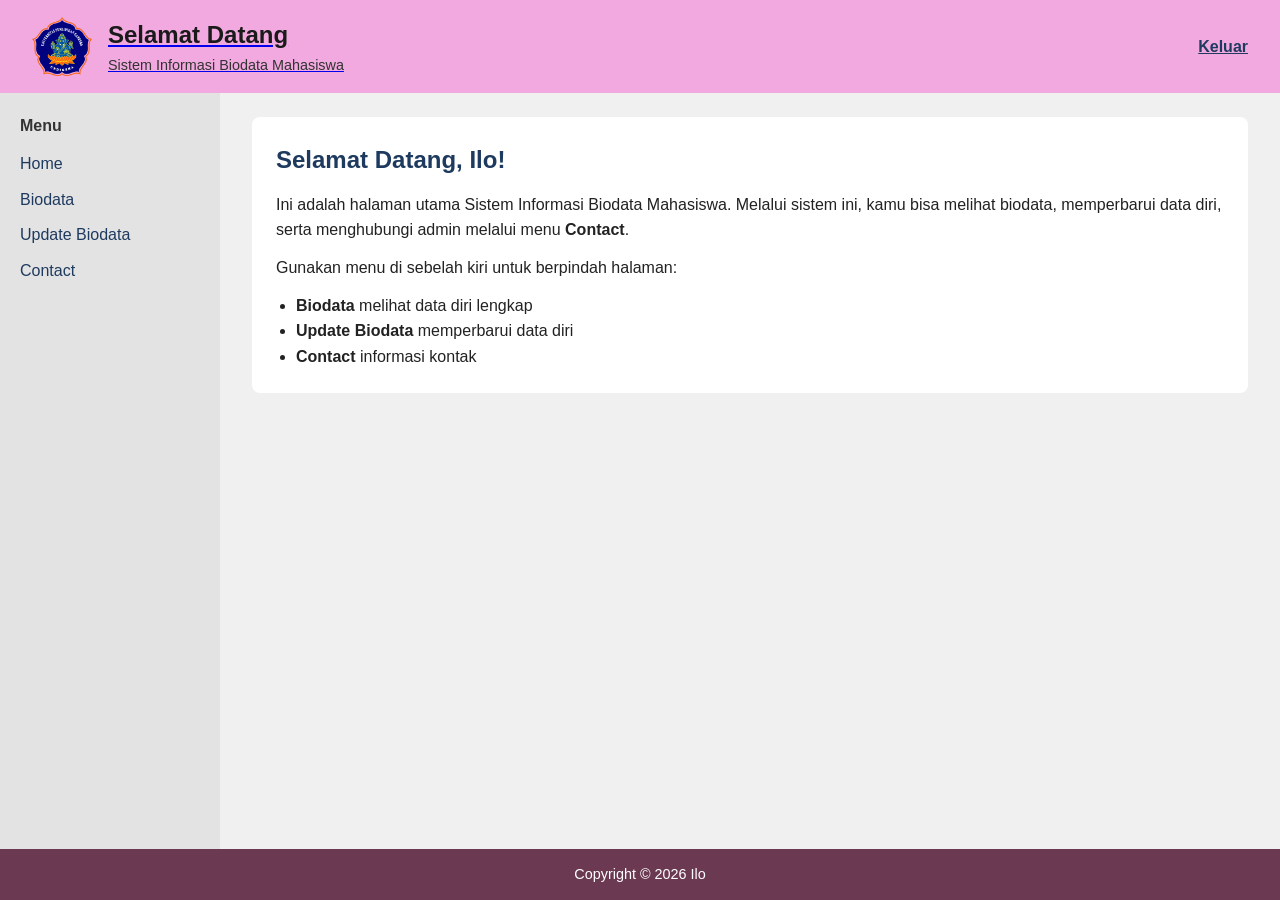
<file: index.html>
<!DOCTYPE html>
<html lang="id">
<head>
    <meta charset="UTF-8">
    <meta name="viewport" content="width=device-width, initial-scale=1.0">
    <meta name="description" content="Sistem Informasi Biodata Mahasiswa">
    <title>Home - Biodata Mahasiswa</title>
    <link rel="stylesheet" href="assets/style.css">
</head>
<body>

    <header class="topbar">
        <a href="index.html" class="brand">
            <img src="assets/logo-undiksha.png" alt="Logo Undiksha" class="logo">
            <div>
                <h1>Selamat Datang</h1>
                <p>Sistem Informasi Biodata Mahasiswa</p>
            </div>
        </a>
        <a href="#" class="logout">Keluar</a>
    </header>

    <div class="layout">
        <nav class="sidebar">
            <h2>Menu</h2>
            <ul>
                <li><a href="index.html">Home</a></li>
                <li><a href="biodata.html">Biodata</a></li>
                <li><a href="update.html">Update Biodata</a></li>
                <li><a href="contact.html">Contact</a></li>
            </ul>
        </nav>

        <main>
            <section class="welcome-section">
                <h2>Selamat Datang, Ilo!</h2>
                <p>Ini adalah halaman utama Sistem Informasi Biodata Mahasiswa. Melalui sistem ini, kamu bisa melihat biodata, memperbarui data diri, serta menghubungi admin melalui menu <strong>Contact</strong>.</p>
                <p>Gunakan menu di sebelah kiri untuk berpindah halaman:</p>
                <ul>
                    <li><strong>Biodata</strong> melihat data diri lengkap</li>
                    <li><strong>Update Biodata</strong> memperbarui data diri</li>
                    <li><strong>Contact</strong> informasi kontak</li>
                </ul>
            </section>
        </main>
    </div>

    <footer>
        <p>Copyright &copy; 2026 Ilo</p>
    </footer>

</body>
</html>
</file>
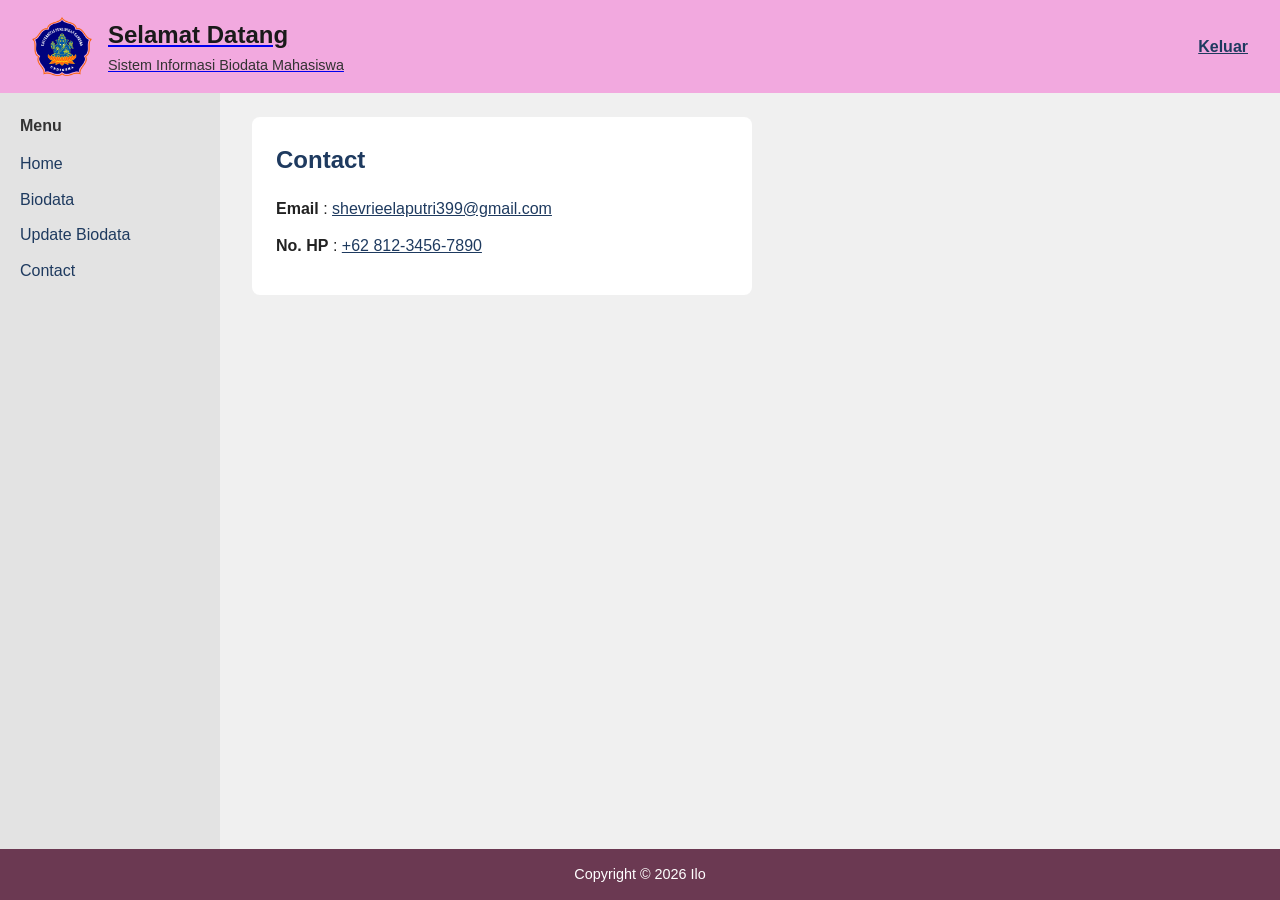
<file: contact.html>
<!DOCTYPE html>
<html lang="id">
<head>
    <meta charset="UTF-8">
    <meta name="viewport" content="width=device-width, initial-scale=1.0">
    <meta name="description" content="Kontak mahasiswa">
    <title>Contact - Biodata Mahasiswa</title>
    <link rel="stylesheet" href="assets/style.css">
</head>
<body>

    <header class="topbar">
        <a href="index.html" class="brand">
            <img src="assets/logo-undiksha.png" alt="Logo Undiksha" class="logo">
            <div>
                <h1>Selamat Datang</h1>
                <p>Sistem Informasi Biodata Mahasiswa</p>
            </div>
        </a>
        <a href="#" class="logout">Keluar</a>
    </header>

    <div class="layout">
        <nav class="sidebar">
            <h2>Menu</h2>
            <ul>
                <li><a href="index.html">Home</a></li>
                <li><a href="biodata.html">Biodata</a></li>
                <li><a href="update.html">Update Biodata</a></li>
                <li><a href="contact.html">Contact</a></li>
            </ul>
        </nav>

        <main>
            <section class="contact-section">
                <h2>Contact</h2>
                <ul class="contact-list">
                    <li><strong>Email</strong> : <a href="mailto:shevrieelaputri399@gmail.com">shevrieelaputri399@gmail.com</a></li>
                    <li><strong>No. HP</strong> : <a href="tel:+6281234567890">+62 812-3456-7890</a></li>
                </ul>
            </section>
        </main>
    </div>

    <footer>
        <p>Copyright &copy; 2026 Ilo</p>
    </footer>

</body>
</html>
</file>
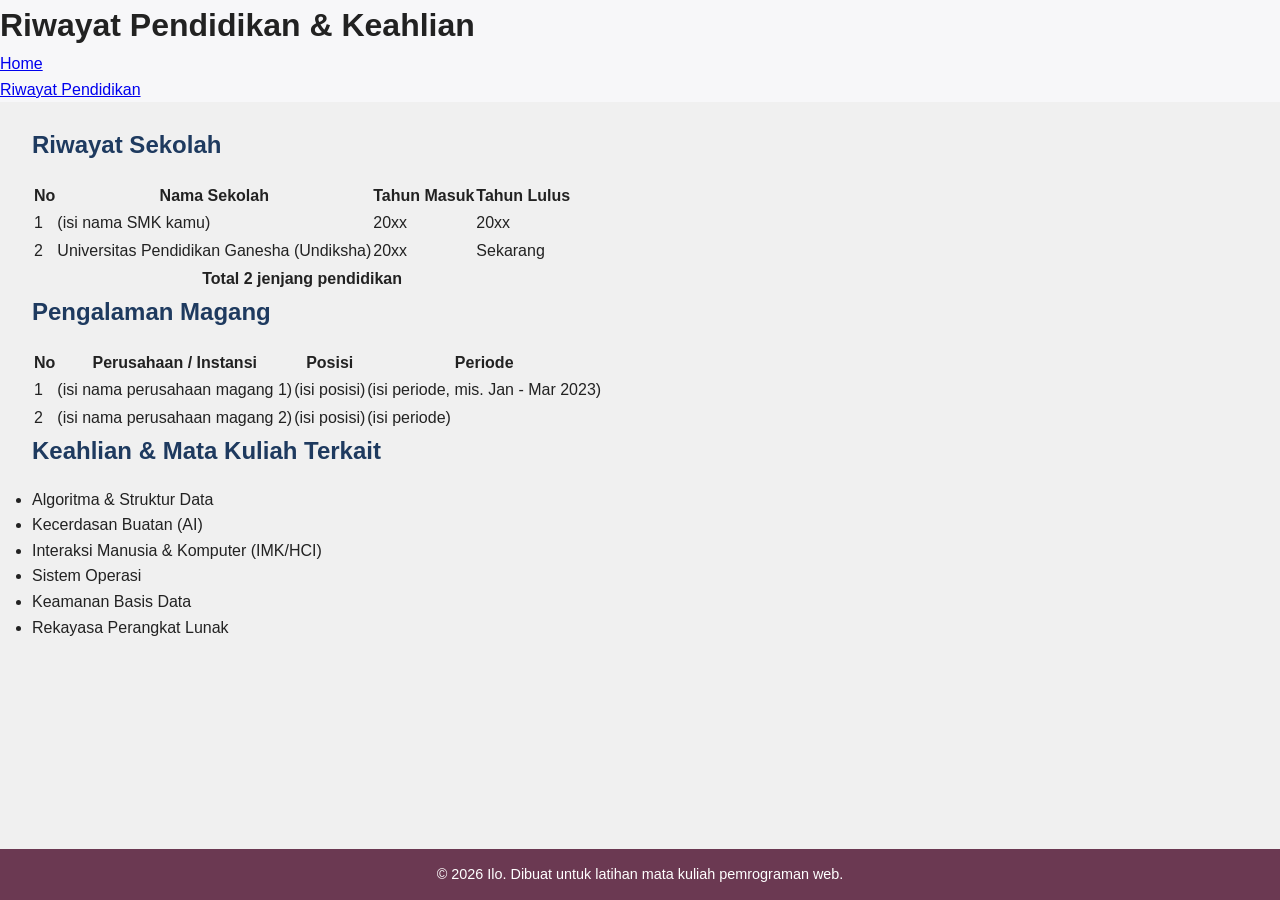
<file: riwayat.html>
<!DOCTYPE html>
<html lang="id">
<head>
    <meta charset="UTF-8">
    <meta name="viewport" content="width=device-width, initial-scale=1.0">
    <meta name="description" content="Halaman riwayat pendidikan dan keahlian mahasiswa">
    <title>Profil Mahasiswa - Riwayat Pendidikan</title>

    <link rel="stylesheet" href="assets/style.css">
</head>
<body>

    <header>
        <h1>Riwayat Pendidikan &amp; Keahlian</h1>
    </header>

    <nav>
        <ul>
            <li><a href="index.html">Home</a></li>
            <li><a href="riwayat.html">Riwayat Pendidikan</a></li>
        </ul>
    </nav>

    <main>
        <section class="riwayat-section">
            <h2>Riwayat Sekolah</h2>
            <table>
                <thead>
                    <tr>
                        <th>No</th>
                        <th>Nama Sekolah</th>
                        <th>Tahun Masuk</th>
                        <th>Tahun Lulus</th>
                    </tr>
                </thead>
                <tbody>
                    <tr>
                        <td>1</td>
                        <td>(isi nama SMK kamu)</td>
                        <td>20xx</td>
                        <td>20xx</td>
                    </tr>
                    <tr>
                        <td>2</td>
                        <td>Universitas Pendidikan Ganesha (Undiksha)</td>
                        <td>20xx</td>
                        <td>Sekarang</td>
                    </tr>
                </tbody>
                <tfoot>
                    <tr>
                        <th colspan="4">Total 2 jenjang pendidikan</th>
                    </tr>
                </tfoot>
            </table>
        </section>

        <section class="magang-section">
            <h2>Pengalaman Magang</h2>
            <table>
                <thead>
                    <tr>
                        <th>No</th>
                        <th>Perusahaan / Instansi</th>
                        <th>Posisi</th>
                        <th>Periode</th>
                    </tr>
                </thead>
                <tbody>
                    <tr>
                        <td>1</td>
                        <td>(isi nama perusahaan magang 1)</td>
                        <td>(isi posisi)</td>
                        <td>(isi periode, mis. Jan - Mar 2023)</td>
                    </tr>
                    <tr>
                        <td>2</td>
                        <td>(isi nama perusahaan magang 2)</td>
                        <td>(isi posisi)</td>
                        <td>(isi periode)</td>
                    </tr>
                </tbody>
            </table>
        </section>

        <section class="skill-section">
            <h2>Keahlian &amp; Mata Kuliah Terkait</h2>
            <ul>
                <li>Algoritma &amp; Struktur Data</li>
                <li>Kecerdasan Buatan (AI)</li>
                <li>Interaksi Manusia &amp; Komputer (IMK/HCI)</li>
                <li>Sistem Operasi</li>
                <li>Keamanan Basis Data</li>
                <li>Rekayasa Perangkat Lunak</li>
            </ul>
        </section>
    </main>

    <footer>
        <p>&copy; 2026 Ilo. Dibuat untuk latihan mata kuliah pemrograman web.</p>
    </footer>

</body>
</html>
</file>
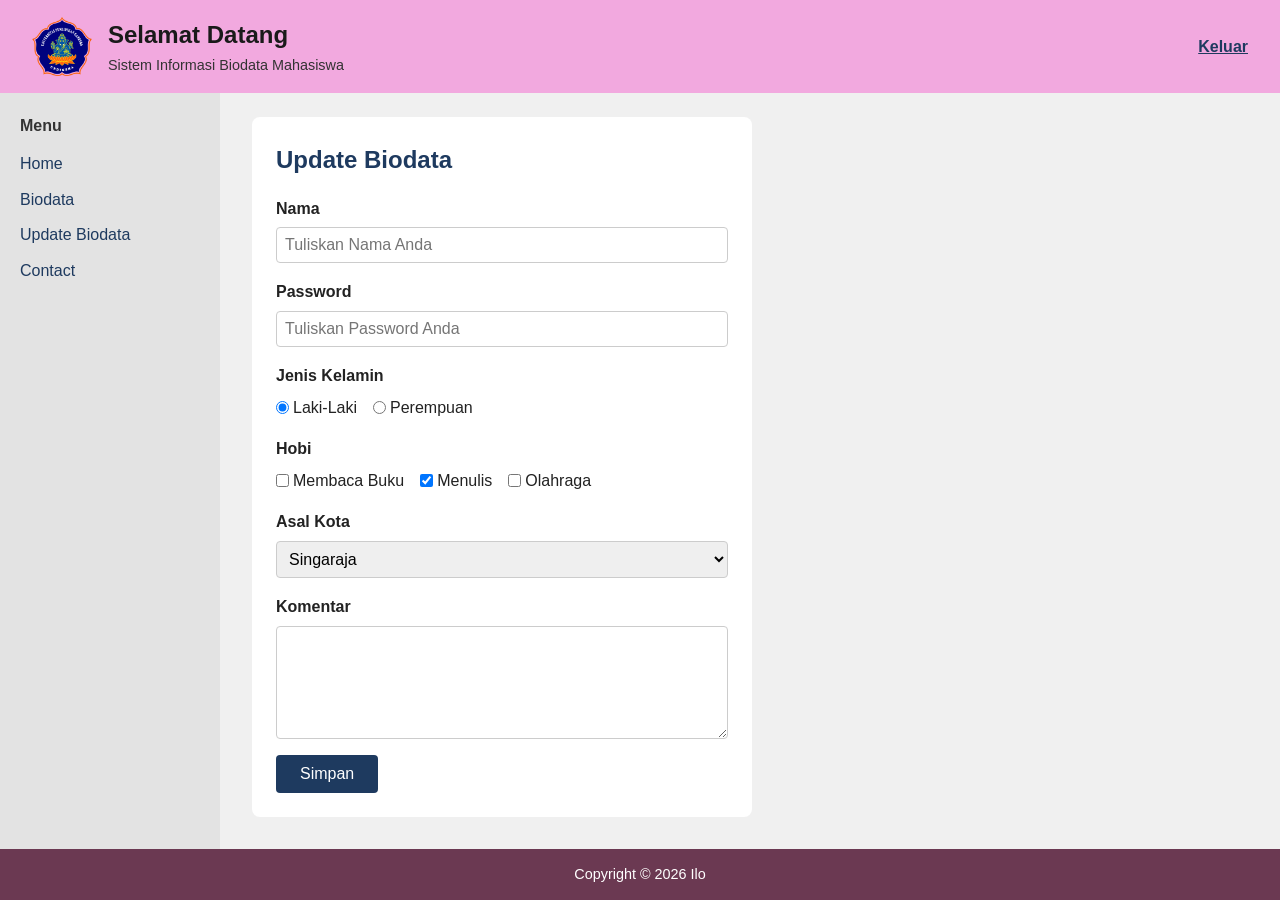
<file: update.html>
<!DOCTYPE html>
<html lang="id">
<head>
    <meta charset="UTF-8">
    <meta name="viewport" content="width=device-width, initial-scale=1.0">
    <meta name="description" content="Update biodata mahasiswa">
    <title>Update Biodata - Biodata Mahasiswa</title>
    <link rel="stylesheet" href="assets/style.css">
</head>
<body>

    <header class="topbar">
        <div class="brand">
            <img src="assets/logo-undiksha.png" alt="Logo Undiksha" class="logo">
            <div>
                <h1>Selamat Datang</h1>
                <p>Sistem Informasi Biodata Mahasiswa</p>
            </div>
        </div>
        <a href="#" class="logout">Keluar</a>
    </header>

    <div class="layout">
        <nav class="sidebar">
    <h2>Menu</h2>
    <ul>
        <li><a href="index.html">Home</a></li>
        <li><a href="biodata.html">Biodata</a></li>
        <li><a href="update.html">Update Biodata</a></li>
        <li><a href="contact.html">Contact</a></li>
    </ul>
</nav>

        <main>
            <section class="form-section">
                <h2>Update Biodata</h2>
                <form>
                    <div class="form-row">
                        <label for="nama">Nama</label>
                        <input type="text" id="nama" name="nama" placeholder="Tuliskan Nama Anda">
                    </div>

                    <div class="form-row">
                        <label for="password">Password</label>
                        <input type="password" id="password" name="password" placeholder="Tuliskan Password Anda">
                    </div>

                    <div class="form-row">
                        <label>Jenis Kelamin</label>
                        <div class="inline-options">
                            <label><input type="radio" name="kelamin" value="laki-laki" checked> Laki-Laki</label>
                            <label><input type="radio" name="kelamin" value="perempuan"> Perempuan</label>
                        </div>
                    </div>

                    <div class="form-row">
                        <label>Hobi</label>
                        <div class="inline-options">
                            <label><input type="checkbox" name="hobi" value="membaca"> Membaca Buku</label>
                            <label><input type="checkbox" name="hobi" value="menulis" checked> Menulis</label>
                            <label><input type="checkbox" name="hobi" value="olahraga"> Olahraga</label>
                        </div>
                    </div>

                    <div class="form-row">
                        <label for="kota">Asal Kota</label>
                        <select id="kota" name="kota">
                            <option value="singaraja">Singaraja</option>
                            <option value="denpasar">Denpasar</option>
                            <option value="tangerang">Tangerang</option>
                            <option value="jakarta">Jakarta</option>
                        </select>
                    </div>

                    <div class="form-row">
                        <label for="komentar">Komentar</label>
                        <textarea id="komentar" name="komentar" rows="5"></textarea>
                    </div>

                    <button type="submit">Simpan</button>
                </form>
            </section>
        </main>
    </div>

    <footer>
        <p>Copyright &copy; 2026 Ilo</p>
    </footer>

</body>
</html>
</file>
<file: assets/style.css>
* {
    margin: 0;
    padding: 0;
    box-sizing: border-box;
}

body {
    font-family: Arial, Helvetica, sans-serif;
    line-height: 1.6;
    color: #222;
    background-color: #f7f7f9;

    
    display: flex;
    flex-direction: column;
    min-height: 100vh;
}

/* HEADER / TOPBAR */
.topbar {
    background-color: #f2a9df;
    display: flex;
    justify-content: space-between;
    align-items: center;
    padding: 16px 32px;
}

.brand {
    display: flex;
    align-items: center;
    gap: 16px;
}

.brand .logo {
    width: 60px;
    height: 60px;
    object-fit: contain;
}

.brand h1 {
    font-size: 1.5rem;
    color: #1a1a1a;
}

.brand p {
    font-size: 0.9rem;
    color: #333;
}

.logout {
    color: #1e3a5f;
    text-decoration: underline;
    font-weight: bold;
}

.layout {
    display: flex;
    min-height: 60vh;
    flex: 1;          
}

.sidebar {
    background-color: #e3e3e3;
    width: 220px;
    padding: 20px;
    flex-shrink: 0;
}

.sidebar h2 {
    font-size: 1rem;
    margin-bottom: 12px;
    color: #333;
}

.sidebar ul {
    list-style: none;
}

.sidebar ul li {
    margin-bottom: 10px;
}

.sidebar ul li a {
    color: #1e3a5f;
    text-decoration: none;
}

.sidebar ul li a:hover {
    text-decoration: underline;
}

main {
    flex: 1;
    padding: 24px 32px;
    background-color: #f0f0f0;
}

main h2 {
    margin-bottom: 16px;
    color: #1e3a5f;
}

/* PROFIL SECTION (index.html) */
.profil-section {
    display: flex;
    gap: 24px;
    flex-wrap: wrap;
    align-items: flex-start;
    background-color: #ffffff;
    padding: 20px;
    border-radius: 8px;
    margin-bottom: 20px;
}

.foto img {
    border-radius: 8px;
    object-fit: cover;
    border: 3px solid #1e3a5f;
}

.minat {
    background-color: #ffffff;
    padding: 20px;
    border-radius: 8px;
}

.minat ul {
    padding-left: 20px;
}

/* FORM SECTION (update.html) */
.form-section {
    background-color: #ffffff;
    padding: 24px;
    border-radius: 8px;
    max-width: 500px;
}

.form-row {
    margin-bottom: 16px;
    display: flex;
    flex-direction: column;
    gap: 6px;
}

.form-row label {
    font-weight: bold;
}

.form-row input[type="text"],
.form-row input[type="password"],
.form-row select,
.form-row textarea {
    padding: 8px;
    border: 1px solid #ccc;
    border-radius: 4px;
    font-size: 1rem;
}

.inline-options {
    display: flex;
    gap: 16px;
    font-weight: normal;
}

.inline-options label {
    font-weight: normal;
    display: flex;
    align-items: center;
    gap: 4px;
}

button[type="submit"] {
    background-color: #1e3a5f;
    color: #fff;
    border: none;
    padding: 10px 24px;
    border-radius: 4px;
    cursor: pointer;
    font-size: 1rem;
}

button[type="submit"]:hover {
    background-color: #73273e;
}

/* FOOTER */
footer {
    background-color: #6b3952;
    color: #fff;
    text-align: center;
    padding: 14px;
    font-size: 0.9rem;
}
/* WELCOME SECTION (index.html) */
.welcome-section {
    background-color: #ffffff;
    padding: 24px;
    border-radius: 8px;
}

.welcome-section h2 {
    margin-bottom: 12px;
}

.welcome-section p {
    margin-bottom: 12px;
}

.welcome-section ul {
    padding-left: 20px;
}

/* CONTACT SECTION (contact.html) */
.contact-section {
    background-color: #ffffff;
    padding: 24px;
    border-radius: 8px;
    max-width: 500px;
}

.contact-list {
    list-style: none;
    margin-top: 12px;
}

.contact-list li {
    margin-bottom: 12px;
}

.contact-list a {
    color: #1e3a5f;
}
</file>
